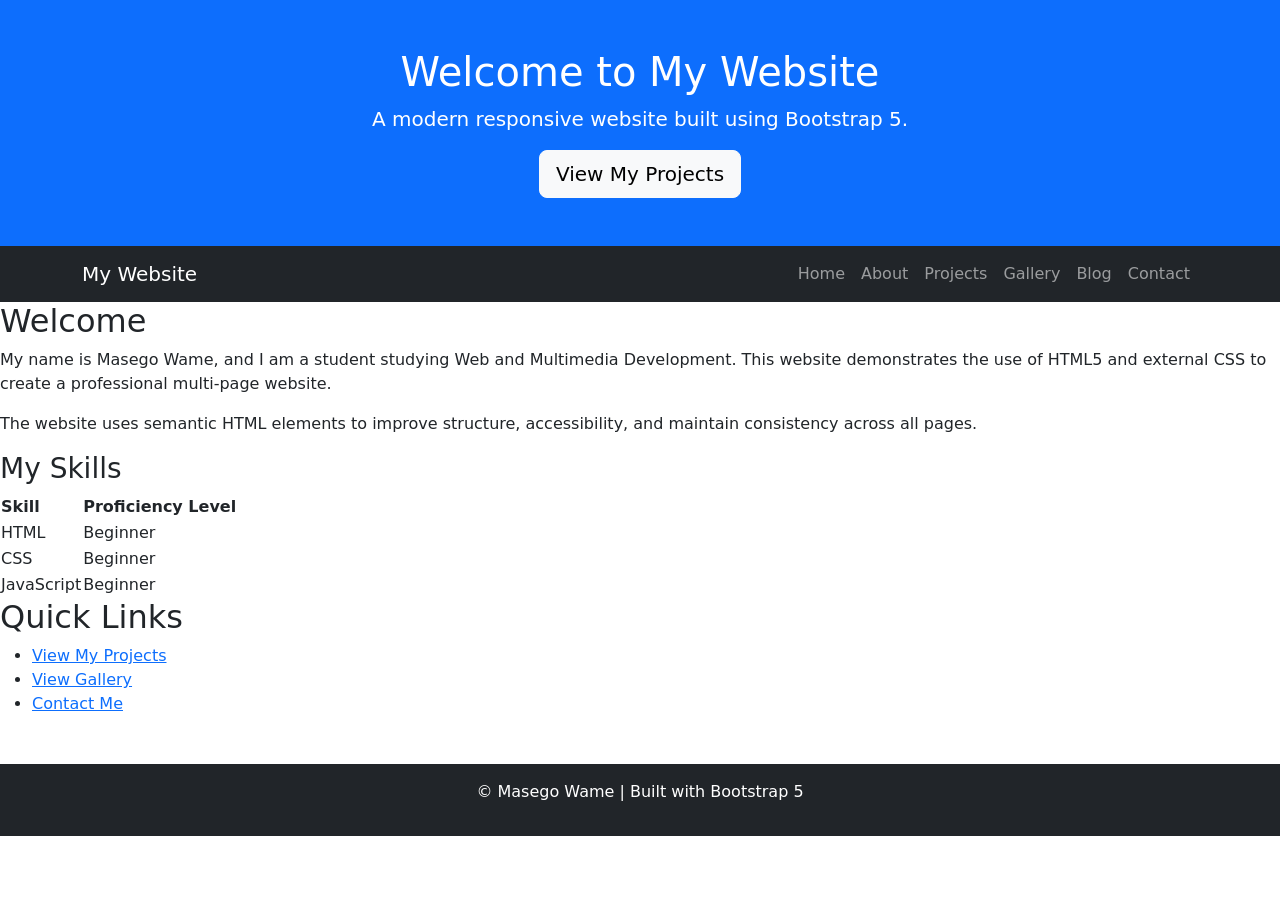
<file: index.html>
<!DOCTYPE html>
<html lang="en">
<head>
  <meta charset="UTF-8">
  <meta name="viewport" content="width=device-width, initial-scale=1.0">
  <title>Home</title>

  <link href="https://cdn.jsdelivr.net/npm/bootstrap@5.3.3/dist/css/bootstrap.min.css" rel="stylesheet">
</head>
<header class="bg-primary text-white text-center p-5">
  <div class="container">
    <h1>Welcome to My Website</h1>
    <p class="lead">A modern responsive website built using Bootstrap 5.</p>
    <a href="projects.html" class="btn btn-light btn-lg">View My Projects</a>
  </div>
</header>


<body>
<nav class="navbar navbar-expand-lg navbar-dark bg-dark">
  <div class="container">

    <a class="navbar-brand" href="index.html">My Website</a>

    <button class="navbar-toggler" type="button" data-bs-toggle="collapse" data-bs-target="#menu">
      <span class="navbar-toggler-icon"></span>
    </button>

    <div class="collapse navbar-collapse" id="menu">
      <ul class="navbar-nav ms-auto">

        <li class="nav-item">
          <a class="nav-link" href="index.html">Home</a>
        </li>

        <li class="nav-item">
          <a class="nav-link" href="about.html">About</a>
        </li>

        <li class="nav-item">
          <a class="nav-link" href="projects.html">Projects</a>
        </li>

        <li class="nav-item">
          <a class="nav-link" href="gallery.html">Gallery</a>
        </li>

        <li class="nav-item">
          <a class="nav-link" href="blog.html">Blog</a>
        </li>

        <li class="nav-item">
          <a class="nav-link" href="contact.html">Contact</a>
        </li>

      </ul>
    </div>

  </div>
</nav>

<main>

  <section>
    <h2>Welcome</h2>
    <p>
      My name is Masego Wame, and I am a student studying Web and Multimedia
      Development. This website demonstrates the use of HTML5 and external CSS
      to create a professional multi-page website.
    </p>

    <p>
      The website uses semantic HTML elements to improve structure,
      accessibility, and maintain consistency across all pages.
    </p>
  </section>

  <section>
    <h3>My Skills</h3>

    <table>
      <tr>
        <th>Skill</th>
        <th>Proficiency Level</th>
      </tr>
      <tr>
        <td>HTML</td>
        <td>Beginner</td>
      </tr>
      <tr>
        <td>CSS</td>
        <td>Beginner</td>
      </tr>
      <tr>
        <td>JavaScript</td>
        <td>Beginner</td>
      </tr>
    </table>
  </section>
</main>
  <aside>
    <h2>Quick Links</h2>
    <ul>
      <li><a href="projects.html">View My Projects</a></li>
      <li><a href="gallery.html">View Gallery</a></li>
      <li><a href="contact.html">Contact Me</a></li>
    </ul>
  </aside>
  

<footer class="bg-dark text-white text-center p-3 mt-5">
  <p>&copy; Masego Wame | Built with Bootstrap 5</p>
</footer>


<script src="https://cdn.jsdelivr.net/npm/bootstrap@5.3.3/dist/js/bootstrap.bundle.min.js"></script>
</body>
</html>
</file>
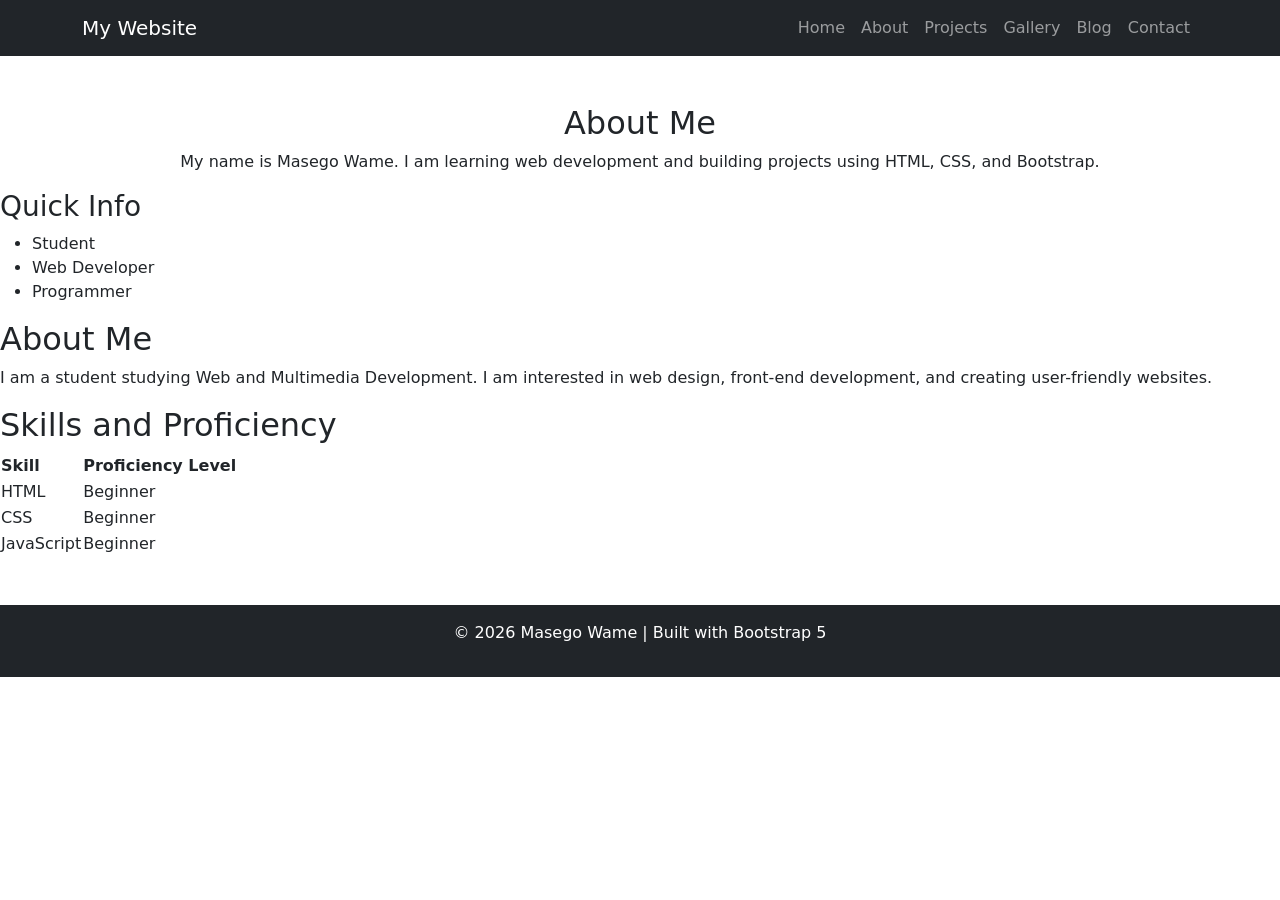
<file: about.html>
<!DOCTYPE html>
<html lang="en">
<head>
  <meta charset="UTF-8">
  <meta name="viewport" content="width=device-width, initial-scale=1.0">
  <title>Home</title>

  <link href="https://cdn.jsdelivr.net/npm/bootstrap@5.3.3/dist/css/bootstrap.min.css" rel="stylesheet">
</head>

<body>
<nav class="navbar navbar-expand-lg navbar-dark bg-dark">
  <div class="container">

    <a class="navbar-brand" href="index.html">My Website</a>

    <button class="navbar-toggler" type="button" data-bs-toggle="collapse" data-bs-target="#menu">
      <span class="navbar-toggler-icon"></span>
    </button>

    <div class="collapse navbar-collapse" id="menu">
      <ul class="navbar-nav ms-auto">

        <li class="nav-item">
          <a class="nav-link" href="index.html">Home</a>
        </li>

        <li class="nav-item">
          <a class="nav-link" href="about.html">About</a>
        </li>

        <li class="nav-item">
          <a class="nav-link" href="projects.html">Projects</a>
        </li>

        <li class="nav-item">
          <a class="nav-link" href="gallery.html">Gallery</a>
        </li>

        <li class="nav-item">
          <a class="nav-link" href="blog.html">Blog</a>
        </li>

        <li class="nav-item">
          <a class="nav-link" href="contact.html">Contact</a>
        </li>

      </ul>
    </div>

  </div>
</nav>
<section class="container mt-5">
  <h2 class="text-center">About Me</h2>
  <p class="text-center">
    My name is Masego Wame. I am learning web development and building projects using HTML, CSS, and Bootstrap.
  </p>
</section>

<main>
  <section>
  <section class="two-column-layout">

  <div class="sidebar">
    <h3>Quick Info</h3>
    <ul>
      <li>Student</li>
      <li>Web Developer</li>
      <li>Programmer</li>
    </ul>
  </div>

  <div class="content-area">
    <h2>About Me</h2>
    <p>
      I am a student studying Web and Multimedia Development. I am interested
      in web design, front-end development, and creating user-friendly websites.
    </p>
  </section>

  <section>
    <h2>Skills and Proficiency</h2>

    <table>
      <tr>
        <th>Skill</th>
        <th>Proficiency Level</th>
      </tr>
      <tr>
        <td>HTML</td>
        <td>Beginner</td>
      </tr>
      <tr>
        <td>CSS</td>
        <td>Beginner</td>
      </tr>
      <tr>
        <td>JavaScript</td>
        <td>Beginner</td>
      </tr>
    </table>
  </section>
</main>
<footer class="bg-dark text-white text-center p-3 mt-5">
  <p>&copy; 2026 Masego Wame | Built with Bootstrap 5</p>
</footer>



<script src="https://cdn.jsdelivr.net/npm/bootstrap@5.3.3/dist/js/bootstrap.bundle.min.js"></script>
</body>


</html>
</file>
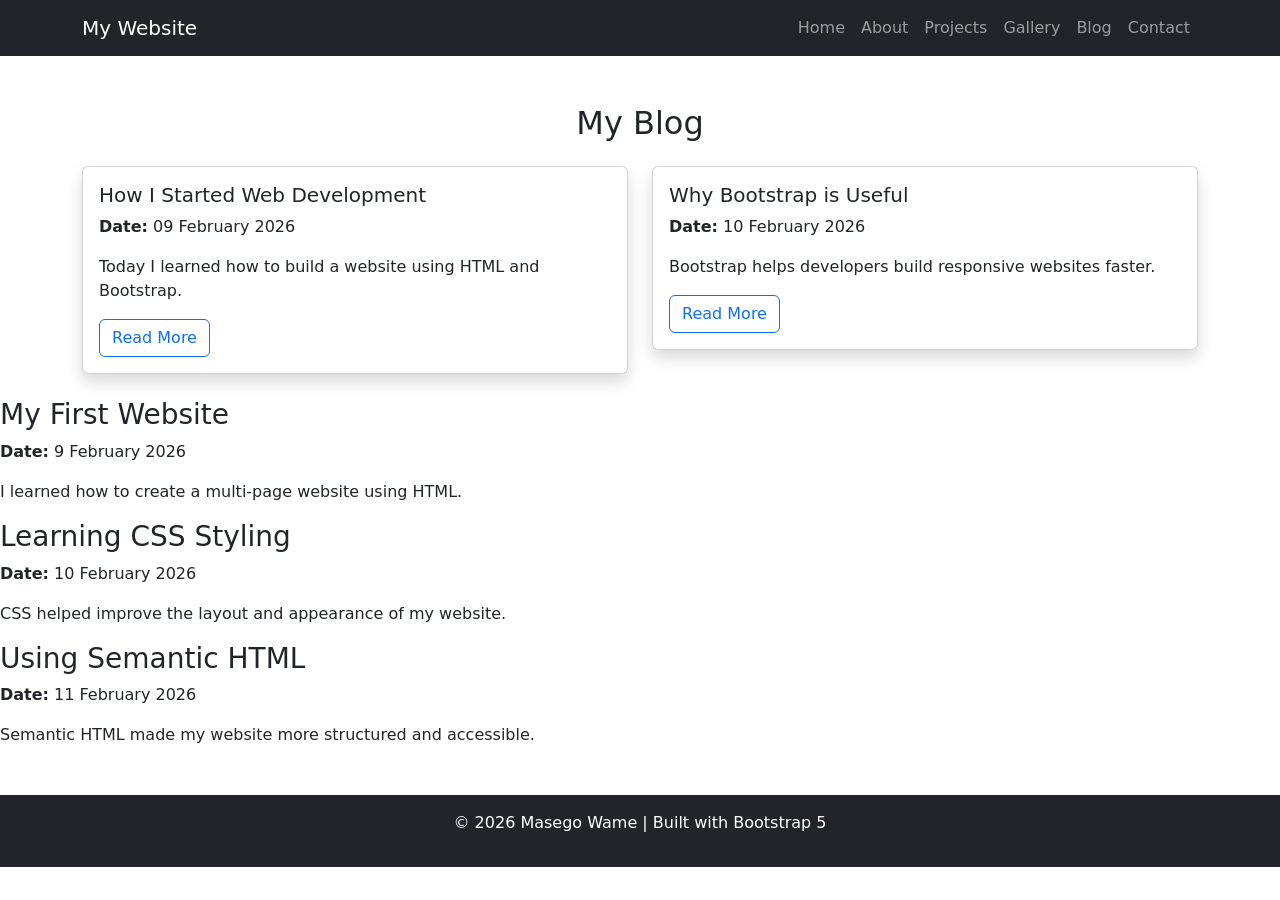
<file: blog.html>
<!DOCTYPE html>
<html lang="en">
<head>
  <meta charset="UTF-8">
  <meta name="viewport" content="width=device-width, initial-scale=1.0">
  <title>Home</title>

  <link href="https://cdn.jsdelivr.net/npm/bootstrap@5.3.3/dist/css/bootstrap.min.css" rel="stylesheet">
</head>

<body>
<nav class="navbar navbar-expand-lg navbar-dark bg-dark">
  <div class="container">

    <a class="navbar-brand" href="index.html">My Website</a>

    <button class="navbar-toggler" type="button" data-bs-toggle="collapse" data-bs-target="#menu">
      <span class="navbar-toggler-icon"></span>
    </button>

    <div class="collapse navbar-collapse" id="menu">
      <ul class="navbar-nav ms-auto">

        <li class="nav-item">
          <a class="nav-link" href="index.html">Home</a>
        </li>

        <li class="nav-item">
          <a class="nav-link" href="about.html">About</a>
        </li>

        <li class="nav-item">
          <a class="nav-link" href="projects.html">Projects</a>
        </li>

        <li class="nav-item">
          <a class="nav-link" href="gallery.html">Gallery</a>
        </li>

        <li class="nav-item">
          <a class="nav-link" href="blog.html">Blog</a>
        </li>

        <li class="nav-item">
          <a class="nav-link" href="contact.html">Contact</a>
        </li>

      </ul>
    </div>

  </div>
</nav>
<div class="container mt-5">
  <h2 class="text-center mb-4">My Blog</h2>

  <div class="row">

    <div class="col-md-6 mb-4">
      <div class="card shadow">
        <div class="card-body">
          <h5 class="card-title">How I Started Web Development</h5>
          <p><strong>Date:</strong> 09 February 2026</p>
          <p class="card-text">Today I learned how to build a website using HTML and Bootstrap.</p>
          <a href="#" class="btn btn-outline-primary">Read More</a>
        </div>
      </div>
    </div>

    <div class="col-md-6 mb-4">
      <div class="card shadow">
        <div class="card-body">
          <h5 class="card-title">Why Bootstrap is Useful</h5>
          <p><strong>Date:</strong> 10 February 2026</p>
          <p class="card-text">Bootstrap helps developers build responsive websites faster.</p>
          <a href="#" class="btn btn-outline-primary">Read More</a>
        </div>
      </div>
    </div>

  </div>
</div>

<main>
  <section>
   
	  <div class="blog-grid">

        <article class="blog-post">
      <h3>My First Website</h3>
	 
      <p><strong>Date:</strong> 9 February 2026</p>
      <p>I learned how to create a multi-page website using HTML.</p>
    </article>

    <article class="blog-post">
      <h3>Learning CSS Styling</h3>
      <p><strong>Date:</strong> 10 February 2026</p>
      <p>CSS helped improve the layout and appearance of my website.</p>
    </article>

        <article class="blog-post">
      <h3>Using Semantic HTML</h3>
      <p><strong>Date:</strong> 11 February 2026</p>
      <p>Semantic HTML made my website more structured and accessible.</p>
    </article>
	  </div>
  </section>
</main>
<footer class="bg-dark text-white text-center p-3 mt-5">
  <p>&copy; 2026 Masego Wame | Built with Bootstrap 5</p>
</footer>



<script src="https://cdn.jsdelivr.net/npm/bootstrap@5.3.3/dist/js/bootstrap.bundle.min.js"></script>
</body>

</html>
</file>
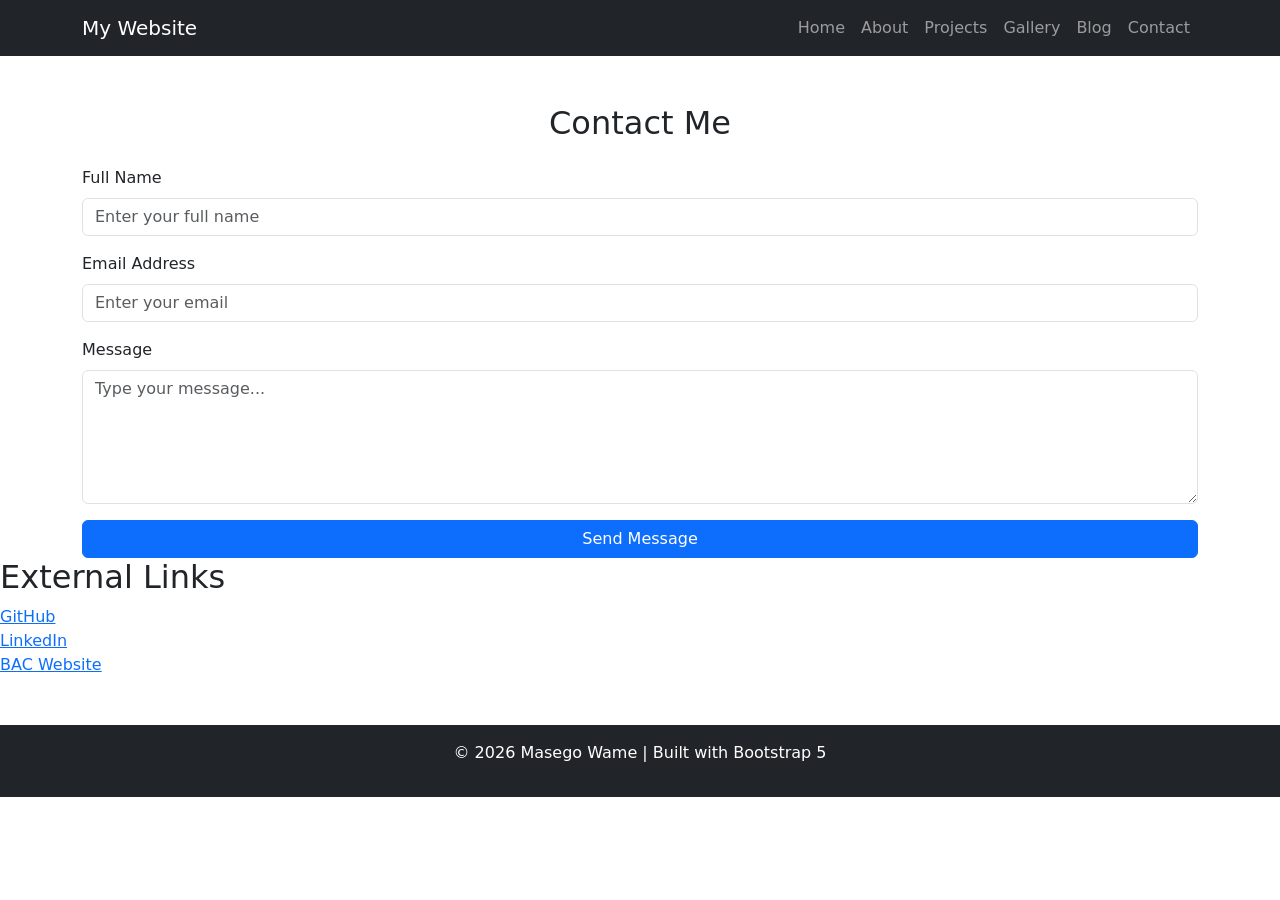
<file: contact.html>
<!DOCTYPE html>
<html lang="en">
<head>
  <meta charset="UTF-8">
  <meta name="viewport" content="width=device-width, initial-scale=1.0">
  <title>Home</title>

  <link href="https://cdn.jsdelivr.net/npm/bootstrap@5.3.3/dist/css/bootstrap.min.css" rel="stylesheet">
</head>

<body>
<nav class="navbar navbar-expand-lg navbar-dark bg-dark">
  <div class="container">

    <a class="navbar-brand" href="index.html">My Website</a>

    <button class="navbar-toggler" type="button" data-bs-toggle="collapse" data-bs-target="#menu">
      <span class="navbar-toggler-icon"></span>
    </button>

    <div class="collapse navbar-collapse" id="menu">
      <ul class="navbar-nav ms-auto">

        <li class="nav-item">
          <a class="nav-link" href="index.html">Home</a>
        </li>

        <li class="nav-item">
          <a class="nav-link" href="about.html">About</a>
        </li>

        <li class="nav-item">
          <a class="nav-link" href="projects.html">Projects</a>
        </li>

        <li class="nav-item">
          <a class="nav-link" href="gallery.html">Gallery</a>
        </li>

        <li class="nav-item">
          <a class="nav-link" href="blog.html">Blog</a>
        </li>

        <li class="nav-item">
          <a class="nav-link" href="contact.html">Contact</a>
        </li>

      </ul>
    </div>

  </div>
</nav>
<div class="container mt-5">
  <h2 class="text-center mb-4">Contact Me</h2>

  <form>

    <div class="mb-3">
      <label class="form-label">Full Name</label>
      <input type="text" class="form-control" placeholder="Enter your full name" required>
    </div>

    <div class="mb-3">
      <label class="form-label">Email Address</label>
      <input type="email" class="form-control" placeholder="Enter your email" required>
    </div>

    <div class="mb-3">
      <label class="form-label">Message</label>
      <textarea class="form-control" rows="5" placeholder="Type your message..." required></textarea>
    </div>

    <button type="submit" class="btn btn-primary w-100">Send Message</button>

  </form>
</div>

<main>
 

  <section>
    <h2>External Links</h2>
    <p>
      <a href="https://github.com" target="_blank">GitHub</a><br>
      <a href="https://www.linkedin.com" target="_blank">LinkedIn</a><br>
      <a href="https://www.bac.ac.bw" target="_blank">BAC Website</a>
    </p>
  </section>
</main>

<footer class="bg-dark text-white text-center p-3 mt-5">
  <p>&copy; 2026 Masego Wame | Built with Bootstrap 5</p>
</footer>



<script src="https://cdn.jsdelivr.net/npm/bootstrap@5.3.3/dist/js/bootstrap.bundle.min.js"></script>
</body>
</html>
</file>
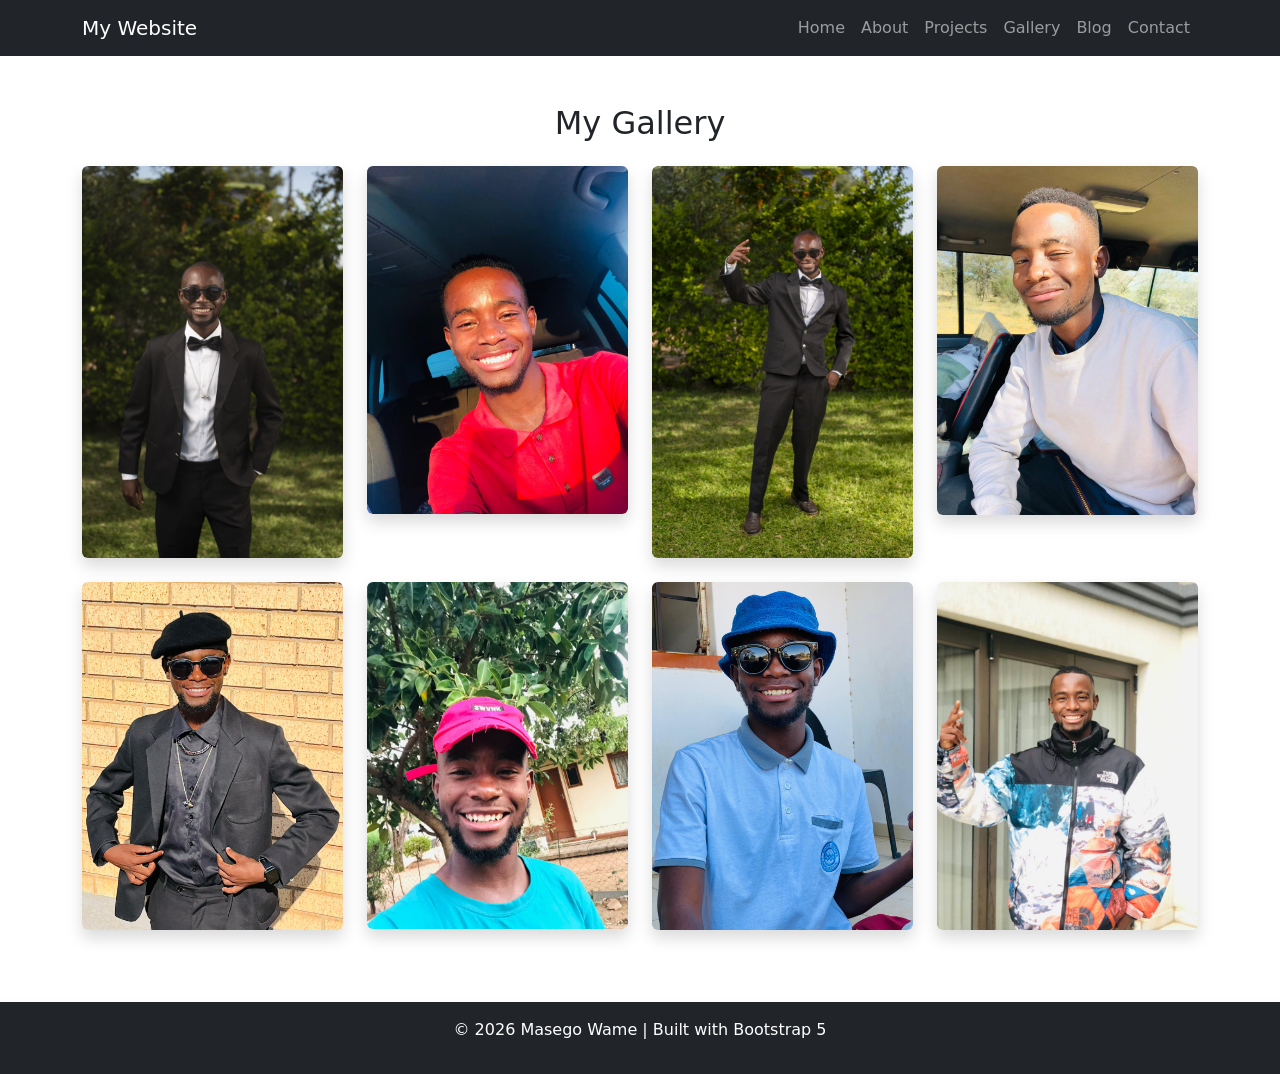
<file: gallery.html>
<!DOCTYPE html>
<html lang="en">
<head>
  <meta charset="UTF-8">
  <meta name="viewport" content="width=device-width, initial-scale=1.0">
  <title>Home</title>

  <link href="https://cdn.jsdelivr.net/npm/bootstrap@5.3.3/dist/css/bootstrap.min.css" rel="stylesheet">
</head>

<body>
<nav class="navbar navbar-expand-lg navbar-dark bg-dark">
  <div class="container">

    <a class="navbar-brand" href="index.html">My Website</a>

    <button class="navbar-toggler" type="button" data-bs-toggle="collapse" data-bs-target="#menu">
      <span class="navbar-toggler-icon"></span>
    </button>

    <div class="collapse navbar-collapse" id="menu">
      <ul class="navbar-nav ms-auto">

        <li class="nav-item">
          <a class="nav-link" href="index.html">Home</a>
        </li>

        <li class="nav-item">
          <a class="nav-link" href="about.html">About</a>
        </li>

        <li class="nav-item">
          <a class="nav-link" href="projects.html">Projects</a>
        </li>

        <li class="nav-item">
          <a class="nav-link" href="gallery.html">Gallery</a>
        </li>

        <li class="nav-item">
          <a class="nav-link" href="blog.html">Blog</a>
        </li>

        <li class="nav-item">
          <a class="nav-link" href="contact.html">Contact</a>
        </li>

      </ul>
    </div>

  </div>
</nav>
<div class="container mt-5">
  <h2 class="text-center mb-4">My Gallery</h2>

  <div class="row">

    <div class="col-md-3 col-sm-6 mb-4">
      <img src="imagesphoto1.jpg" class="img-fluid rounded shadow">
    </div>

    <div class="col-md-3 col-sm-6 mb-4">
      <img src="imagesphoto2.jpg" class="img-fluid rounded shadow">
    </div>

    <div class="col-md-3 col-sm-6 mb-4">
      <img src="imagesphoto3.jpg" class="img-fluid rounded shadow">
    </div>

    <div class="col-md-3 col-sm-6 mb-4">
      <img src="imagesphoto4.jpg" class="img-fluid rounded shadow">
    </div>
<div class="col-md-3 col-sm-6 mb-4">
      <img src="imagesphoto5.jpg" class="img-fluid rounded shadow">
    </div>

    <div class="col-md-3 col-sm-6 mb-4">
      <img src="imagesphoto6.jpg" class="img-fluid rounded shadow">
    </div>

    <div class="col-md-3 col-sm-6 mb-4">
      <img src="imagesphoto7.jpg" class="img-fluid rounded shadow">
    </div>

    <div class="col-md-3 col-sm-6 mb-4">
      <img src="imagesphoto8.jpg" class="img-fluid rounded shadow">
    </div>
  </div>
</div>

<footer class="bg-dark text-white text-center p-3 mt-5">
  <p>&copy; 2026 Masego Wame | Built with Bootstrap 5</p>
</footer>


<script src="https://cdn.jsdelivr.net/npm/bootstrap@5.3.3/dist/js/bootstrap.bundle.min.js"></script>
</body>


</html>
</file>
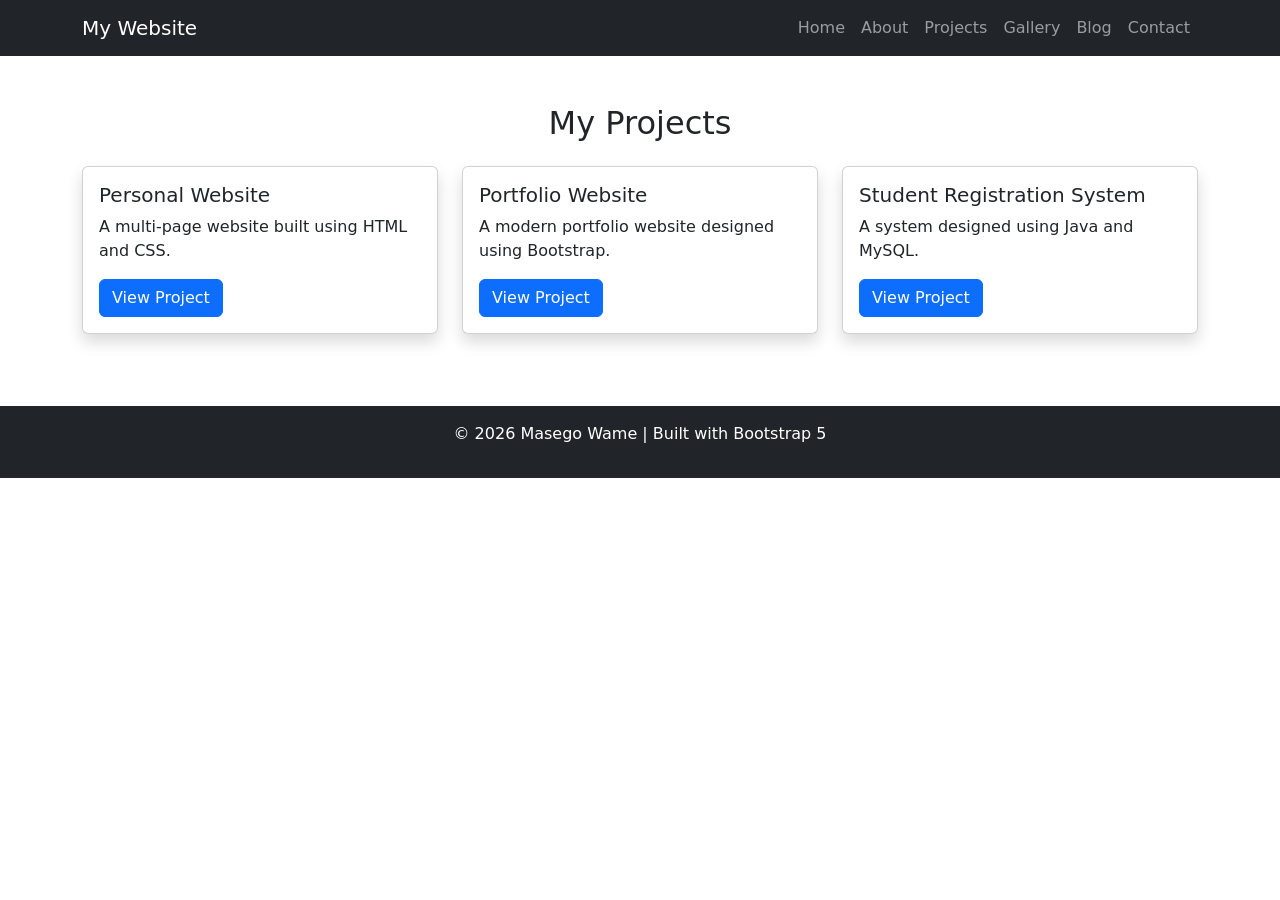
<file: projects.html>
<!DOCTYPE html>
<html lang="en">
<head>
  <meta charset="UTF-8">
  <meta name="viewport" content="width=device-width, initial-scale=1.0">
  <title>Home</title>

  <link href="https://cdn.jsdelivr.net/npm/bootstrap@5.3.3/dist/css/bootstrap.min.css" rel="stylesheet">
</head>

<body>
<nav class="navbar navbar-expand-lg navbar-dark bg-dark">
  <div class="container">

    <a class="navbar-brand" href="index.html">My Website</a>

    <button class="navbar-toggler" type="button" data-bs-toggle="collapse" data-bs-target="#menu">
      <span class="navbar-toggler-icon"></span>
    </button>

    <div class="collapse navbar-collapse" id="menu">
      <ul class="navbar-nav ms-auto">

        <li class="nav-item">
          <a class="nav-link" href="index.html">Home</a>
        </li>

        <li class="nav-item">
          <a class="nav-link" href="about.html">About</a>
        </li>

        <li class="nav-item">
          <a class="nav-link" href="projects.html">Projects</a>
        </li>

        <li class="nav-item">
          <a class="nav-link" href="gallery.html">Gallery</a>
        </li>

        <li class="nav-item">
          <a class="nav-link" href="blog.html">Blog</a>
        </li>

        <li class="nav-item">
          <a class="nav-link" href="contact.html">Contact</a>
        </li>

      </ul>
    </div>

  </div>
</nav>
<div class="container mt-5">
  <h2 class="text-center mb-4">My Projects</h2>

  <div class="row">

    <div class="col-md-4 mb-4">
      <div class="card shadow">
        <div class="card-body">
          <h5 class="card-title">Personal Website</h5>
          <p class="card-text">A multi-page website built using HTML and CSS.</p>
          <a href="#" class="btn btn-primary">View Project</a>
        </div>
      </div>
    </div>

    <div class="col-md-4 mb-4">
      <div class="card shadow">
        <div class="card-body">
          <h5 class="card-title">Portfolio Website</h5>
          <p class="card-text">A modern portfolio website designed using Bootstrap.</p>
          <a href="#" class="btn btn-primary">View Project</a>
        </div>
      </div>
    </div>

    <div class="col-md-4 mb-4">
      <div class="card shadow">
        <div class="card-body">
          <h5 class="card-title">Student Registration System</h5>
          <p class="card-text">A system designed using Java and MySQL.</p>
          <a href="#" class="btn btn-primary">View Project</a>
        </div>
      </div>
    </div>

  </div>
</div>
<footer class="bg-dark text-white text-center p-3 mt-5">
  <p>&copy; 2026 Masego Wame | Built with Bootstrap 5</p>
</footer>


<script src="https://cdn.jsdelivr.net/npm/bootstrap@5.3.3/dist/js/bootstrap.bundle.min.js"></script>
</body>


</html>
</file>
